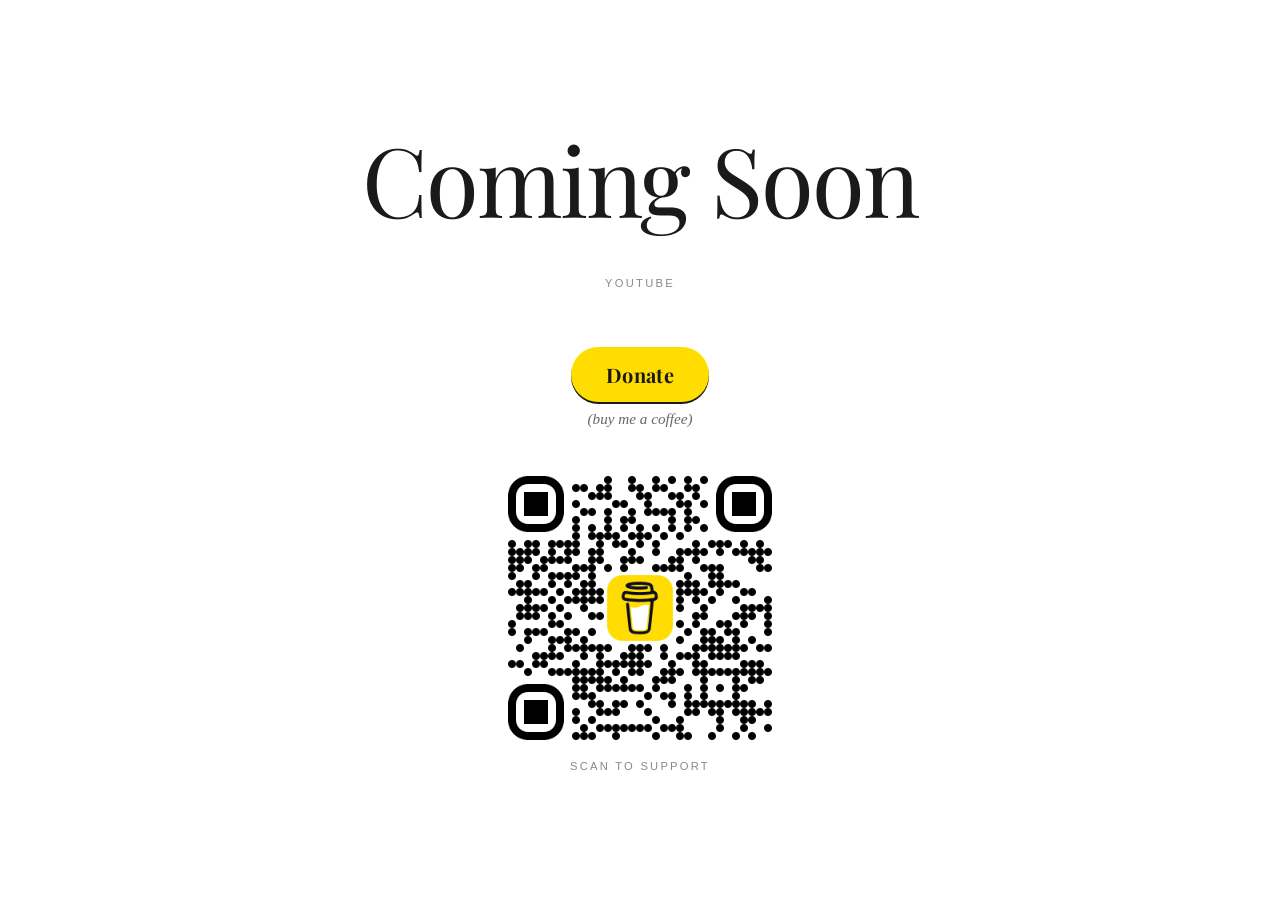
<file: index.html>
<!DOCTYPE html>
<html lang="en">
<head>
  <meta charset="UTF-8">
  <meta name="viewport" content="width=device-width, initial-scale=1">
  <meta http-equiv="Content-Security-Policy" content="default-src 'self'; script-src 'self'; style-src 'self'; img-src 'self' data: https://i.ytimg.com; font-src 'self'; connect-src 'self'; media-src 'self'; frame-src 'none'; frame-ancestors 'none'; base-uri 'self'; form-action 'self'; upgrade-insecure-requests">
  <title>The Tom West Show</title>
  <meta name="description" content="The Tom West Show — videos, stories, and projects from Tom West.">
  <link rel="canonical" href="https://thetomwestshow.com/">
  <meta property="og:type" content="website">
  <meta property="og:title" content="The Tom West Show">
  <meta property="og:description" content="Videos, stories, and projects from Tom West.">
  <meta property="og:url" content="https://thetomwestshow.com/">
  <meta name="twitter:card" content="summary">
  <meta name="twitter:title" content="The Tom West Show">
  <meta name="twitter:description" content="Videos, stories, and projects from Tom West.">
  <link rel="stylesheet" href="/css/main.css">
  <link rel="stylesheet" href="/css/videos.css?v=5">
</head>
<body class="page-home">
  <main>
    <h1 class="home-title">Coming Soon</h1>
    <a class="home-link" href="https://www.youtube.com/@thetomwestshow" target="_blank" rel="noopener noreferrer">YouTube</a>

    <section class="home-donate" aria-label="Support The Tom West Show">
      <a class="home-donate-btn" href="https://buymeacoffee.com/TheTomWestShow" target="_blank" rel="noopener noreferrer">Donate</a>
      <span class="home-donate-caption">(buy me a coffee)</span>
    </section>

    <figure class="home-qr">
      <a href="https://buymeacoffee.com/TheTomWestShow" target="_blank" rel="noopener noreferrer" aria-label="Open Buy Me a Coffee page for The Tom West Show">
        <img src="/images/buymeacoffee-qr.png" alt="QR code linking to buymeacoffee.com/TheTomWestShow" width="280" height="280" loading="lazy">
      </a>
      <figcaption class="home-qr-caption">Scan to support</figcaption>
    </figure>
  </main>
</body>
</html>
</file>
<file: css/main.css>
/* The Tom West Show — Global Styles */

/* Reset */
*, *::before, *::after {
  margin: 0;
  padding: 0;
  box-sizing: border-box;
}

/* Base */
body {
  font-family: -apple-system, BlinkMacSystemFont, 'Segoe UI', sans-serif;
  background: #111;
  color: #fff;
  min-height: 100vh;
  display: flex;
  align-items: center;
  justify-content: center;
  text-align: center;
}

/* Layout */
.container {
  padding: 2rem;
  max-width: 600px;
}

/* Typography */
h1 {
  font-size: 2.5rem;
  font-weight: 300;
  letter-spacing: 0.05em;
  margin-bottom: 1rem;
}

p {
  font-size: 1.1rem;
  color: #999;
  margin-bottom: 2rem;
}

/* Links */
a {
  color: #fff;
  text-decoration: none;
}

.btn {
  display: inline-block;
  border: 1px solid #444;
  padding: 0.6rem 1.5rem;
  border-radius: 4px;
  transition: border-color 0.3s;
}

.btn:hover {
  border-color: #fff;
}
</file>
<file: css/videos.css>
/* ==========================================================
   Videos Page — The Tom West Show
   Print magazine aesthetic: serif type, white space, editorial grid
   ========================================================== */

/* ---- Fonts ---- */
@font-face {
  font-family: 'Playfair Display';
  src: url('/fonts/playfair-display-v40-latin-regular.woff2') format('woff2');
  font-weight: 400;
  font-style: normal;
  font-display: swap;
}

@font-face {
  font-family: 'Playfair Display';
  src: url('/fonts/playfair-display-v40-latin-700.woff2') format('woff2');
  font-weight: 700;
  font-style: normal;
  font-display: swap;
}

/* ---- Home Page ---- */
body.page-home {
  background: #fff;
  color: #1a1a1a;
}

.home-title {
  font-family: 'Playfair Display', Georgia, serif;
  font-size: 4.5rem;
  font-weight: 400;
  color: #1a1a1a;
  letter-spacing: -0.02em;
  line-height: 1.05;
}

@media (min-width: 640px) {
  .home-title {
    font-size: 6rem;
  }
}

.home-link {
  display: inline-block;
  margin-top: 2rem;
  font-size: 0.7rem;
  text-transform: uppercase;
  letter-spacing: 0.2em;
  color: #888;
  text-decoration: none;
  transition: color 0.2s;
}

.home-link:hover {
  color: #1a1a1a;
}

/* ---- Home: Buy Me a Coffee ---- */
.home-donate {
  margin-top: 3.5rem;
  display: flex;
  flex-direction: column;
  align-items: center;
  gap: 0.5rem;
}

.home-donate-btn {
  display: inline-block;
  background: #FFDD00;
  color: #1a1a1a;
  padding: 0.9rem 2.2rem;
  border-radius: 999px;
  font-family: 'Playfair Display', Georgia, serif;
  font-size: 1.25rem;
  font-weight: 700;
  letter-spacing: 0.02em;
  text-decoration: none;
  transition: transform 0.15s ease, box-shadow 0.15s ease;
  box-shadow: 0 2px 0 #1a1a1a;
}

.home-donate-btn:hover,
.home-donate-btn:focus {
  transform: translateY(-2px);
  box-shadow: 0 4px 0 #1a1a1a;
  color: #1a1a1a;
}

.home-donate-caption {
  font-family: Georgia, serif;
  font-style: italic;
  font-size: 0.95rem;
  color: #666;
}

.home-qr {
  margin-top: 2.5rem;
  display: flex;
  flex-direction: column;
  align-items: center;
  gap: 0.75rem;
}

.home-qr img {
  width: 220px;
  height: 220px;
  max-width: 70vw;
  max-height: 70vw;
  display: block;
}

.home-qr-caption {
  font-size: 0.7rem;
  text-transform: uppercase;
  letter-spacing: 0.2em;
  color: #888;
}

@media (min-width: 640px) {
  .home-qr img {
    width: 280px;
    height: 280px;
  }
}

/* ---- Page Body ---- */
body.page-videos {
  background: #fff;
  color: #1a1a1a;
  display: block;
  align-items: initial;
  justify-content: initial;
  text-align: left;
  min-height: auto;
}

/* ---- Container ---- */
.magazine {
  max-width: 960px;
  margin: 0 auto;
  padding: 0 2rem;
}

/* ---- Navigation ---- */
.site-nav {
  padding: 1.2rem 2rem;
  display: flex;
  gap: 2rem;
  align-items: center;
  max-width: 960px;
  margin: 0 auto;
}

.site-nav a {
  font-size: 0.7rem;
  text-transform: uppercase;
  letter-spacing: 0.15em;
  color: #888;
  text-decoration: none;
  transition: color 0.2s;
}

.site-nav a:hover,
.site-nav a:focus {
  color: #1a1a1a;
}

.site-nav a[aria-current="page"] {
  color: #1a1a1a;
}

/* ---- Page Header ---- */
.page-header {
  padding: 3rem 0 1.5rem;
  border-bottom: 1px solid #ddd;
  margin-bottom: 2.5rem;
}

.page-header .label {
  font-size: 0.65rem;
  text-transform: uppercase;
  letter-spacing: 0.2em;
  color: #999;
  margin-bottom: 0.4rem;
}

.page-title {
  font-family: 'Playfair Display', Georgia, serif;
  font-size: 3rem;
  font-weight: 400;
  color: #1a1a1a;
  letter-spacing: -0.01em;
  line-height: 1.1;
  margin: 0;
}

/* ---- Hero Video ---- */
.video-hero {
  margin-bottom: 2.5rem;
}

.video-hero .video-link {
  display: block;
  text-decoration: none;
  color: inherit;
}

.video-hero img {
  display: block;
  width: 100%;
  height: auto;
  aspect-ratio: 16 / 9;
  object-fit: cover;
}

.video-hero .video-title {
  font-family: 'Playfair Display', Georgia, serif;
  font-size: 1.4rem;
  font-weight: 400;
  color: #1a1a1a;
  margin-top: 0.8rem;
  line-height: 1.3;
}

/* ---- Section Divider ---- */
.divider {
  border: none;
  border-top: 1px solid #ddd;
  margin: 0 0 2.5rem;
}

/* ---- Video Grid ---- */
.video-grid {
  display: grid;
  grid-template-columns: 1fr;
  gap: 2rem;
}

@media (min-width: 580px) {
  .video-grid {
    grid-template-columns: repeat(2, 1fr);
    gap: 2rem 1.5rem;
  }
}

@media (min-width: 860px) {
  .video-grid {
    grid-template-columns: repeat(3, 1fr);
    gap: 2rem 1.5rem;
  }
}

/* ---- Video Card ---- */
.video-card {
  position: relative;
}

.video-card .video-link {
  display: block;
  text-decoration: none;
  color: inherit;
}

.video-card .video-link:focus {
  outline: 2px solid #888;
  outline-offset: 4px;
}

.video-card img {
  display: block;
  width: 100%;
  height: auto;
  aspect-ratio: 16 / 9;
  object-fit: cover;
}

.video-card .video-title {
  font-family: 'Playfair Display', Georgia, serif;
  font-size: 0.9rem;
  font-weight: 400;
  color: #333;
  margin-top: 0.5rem;
  line-height: 1.35;
}

/* ---- Footer ---- */
.site-footer {
  text-align: center;
  padding: 3rem 2rem 2rem;
  margin-top: 2rem;
  border-top: 1px solid #ddd;
  color: #bbb;
  font-size: 0.7rem;
  text-transform: uppercase;
  letter-spacing: 0.1em;
}

.site-footer a {
  color: #999;
  text-decoration: none;
}

.site-footer a:hover {
  color: #1a1a1a;
}
</file>
